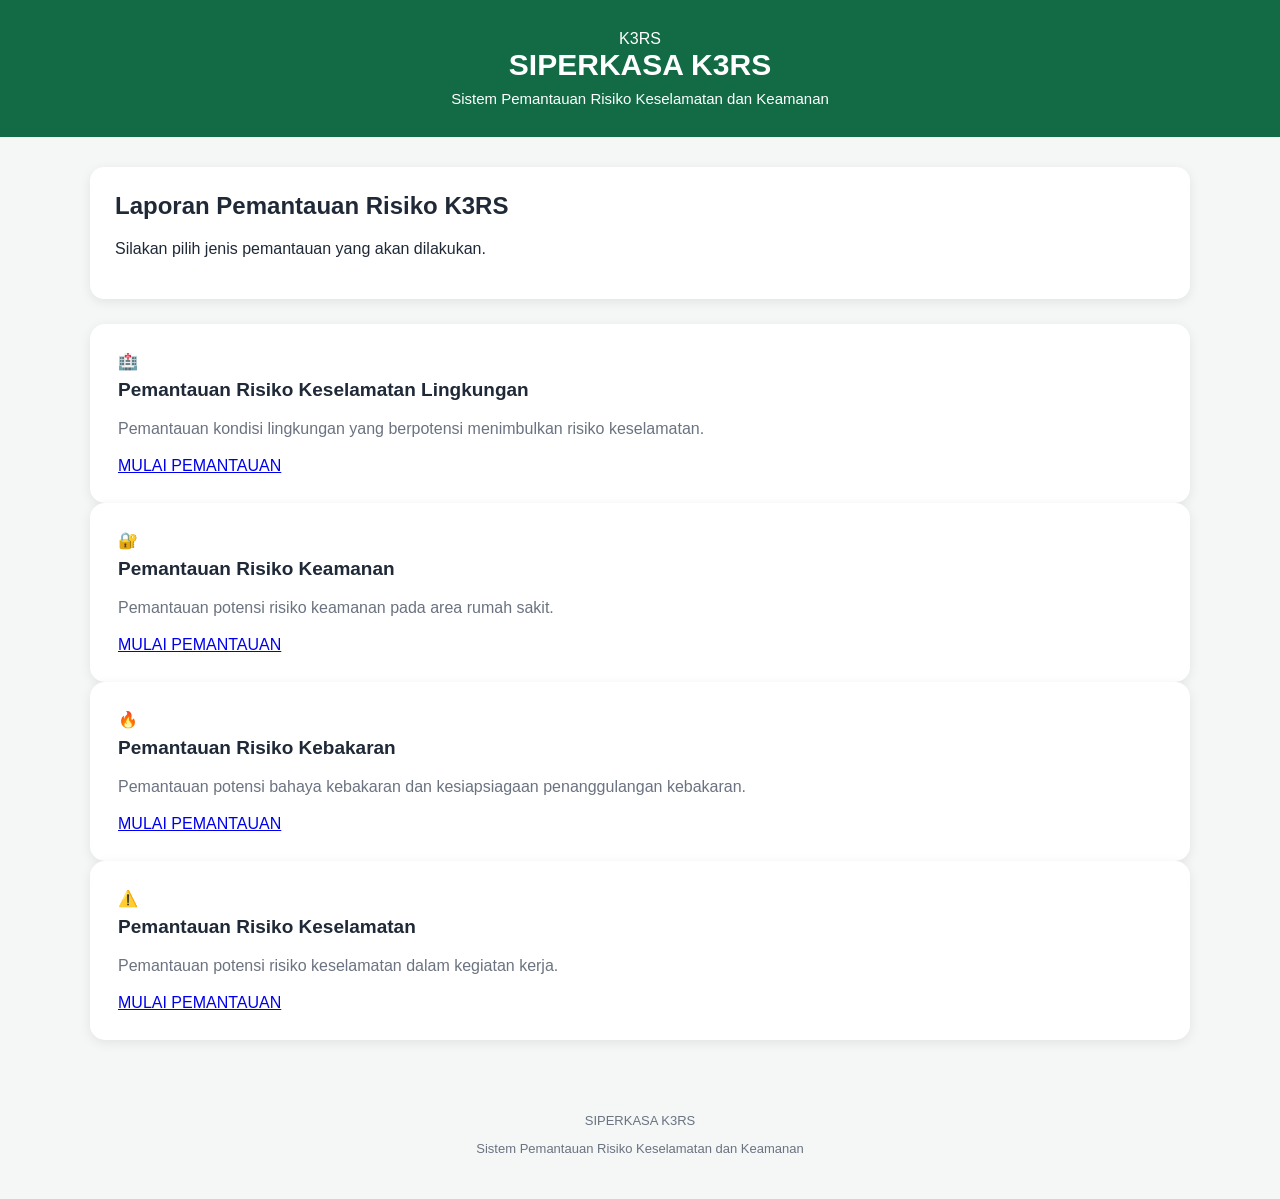
<file: index.html>
<!DOCTYPE html>
<html lang="id">

<head>

    <meta charset="UTF-8">

    <meta
        name="viewport"
        content="width=device-width, initial-scale=1.0"
    >

    <title>SIPERKASA K3RS</title>

    <link
        rel="stylesheet"
        href="style.css"
    >

</head>


<body>


<!-- =========================
     HEADER
========================= -->

<header class="header">

    <div class="header-content">

        <div class="logo">
            K3RS
        </div>

        <div>

            <h1>
                SIPERKASA K3RS
            </h1>

            <p>
                Sistem Pemantauan Risiko Keselamatan dan Keamanan
            </p>

        </div>

    </div>

</header>



<!-- =========================
     KONTEN UTAMA
========================= -->

<main class="container">


    <section class="welcome">

        <h2>
            Laporan Pemantauan Risiko K3RS
        </h2>

        <p>
            Silakan pilih jenis pemantauan yang akan dilakukan.
        </p>

    </section>



    <!-- =========================
         1. LINGKUNGAN
    ========================= -->

    <section class="menu-card">

        <div class="menu-icon">
            🏥
        </div>


        <div class="menu-info">

            <h3>
                Pemantauan Risiko Keselamatan Lingkungan
            </h3>

            <p>
                Pemantauan kondisi lingkungan yang
                berpotensi menimbulkan risiko keselamatan.
            </p>


            <a
                href="lingkungan.html"
                class="btn"
            >
                MULAI PEMANTAUAN
            </a>

        </div>

    </section>



    <!-- =========================
         2. KEAMANAN
    ========================= -->

    <section class="menu-card">

        <div class="menu-icon">
            🔐
        </div>


        <div class="menu-info">

            <h3>
                Pemantauan Risiko Keamanan
            </h3>

            <p>
                Pemantauan potensi risiko keamanan
                pada area rumah sakit.
            </p>


            <a
                href="keamanan.html"
                class="btn"
            >
                MULAI PEMANTAUAN
            </a>

        </div>

    </section>



    <!-- =========================
         3. KEBAKARAN
    ========================= -->

    <section class="menu-card">

        <div class="menu-icon">
            🔥
        </div>


        <div class="menu-info">

            <h3>
                Pemantauan Risiko Kebakaran
            </h3>

            <p>
                Pemantauan potensi bahaya kebakaran
                dan kesiapsiagaan penanggulangan kebakaran.
            </p>


            <a
                href="kebakaran.html"
                class="btn"
            >
                MULAI PEMANTAUAN
            </a>

        </div>

    </section>



    <!-- =========================
         4. KESELAMATAN
    ========================= -->

    <section class="menu-card">

        <div class="menu-icon">
            ⚠️
        </div>


        <div class="menu-info">

            <h3>
                Pemantauan Risiko Keselamatan
            </h3>

            <p>
                Pemantauan potensi risiko keselamatan
                dalam kegiatan kerja.
            </p>


            <a
                href="keselamatan.html"
                class="btn"
            >
                MULAI PEMANTAUAN
            </a>

        </div>

    </section>


</main>



<!-- =========================
     FOOTER
========================= -->

<footer>

    <p>
        SIPERKASA K3RS
    </p>

    <p>
        Sistem Pemantauan Risiko Keselamatan dan Keamanan
    </p>

</footer>


</body>

</html>
</file>
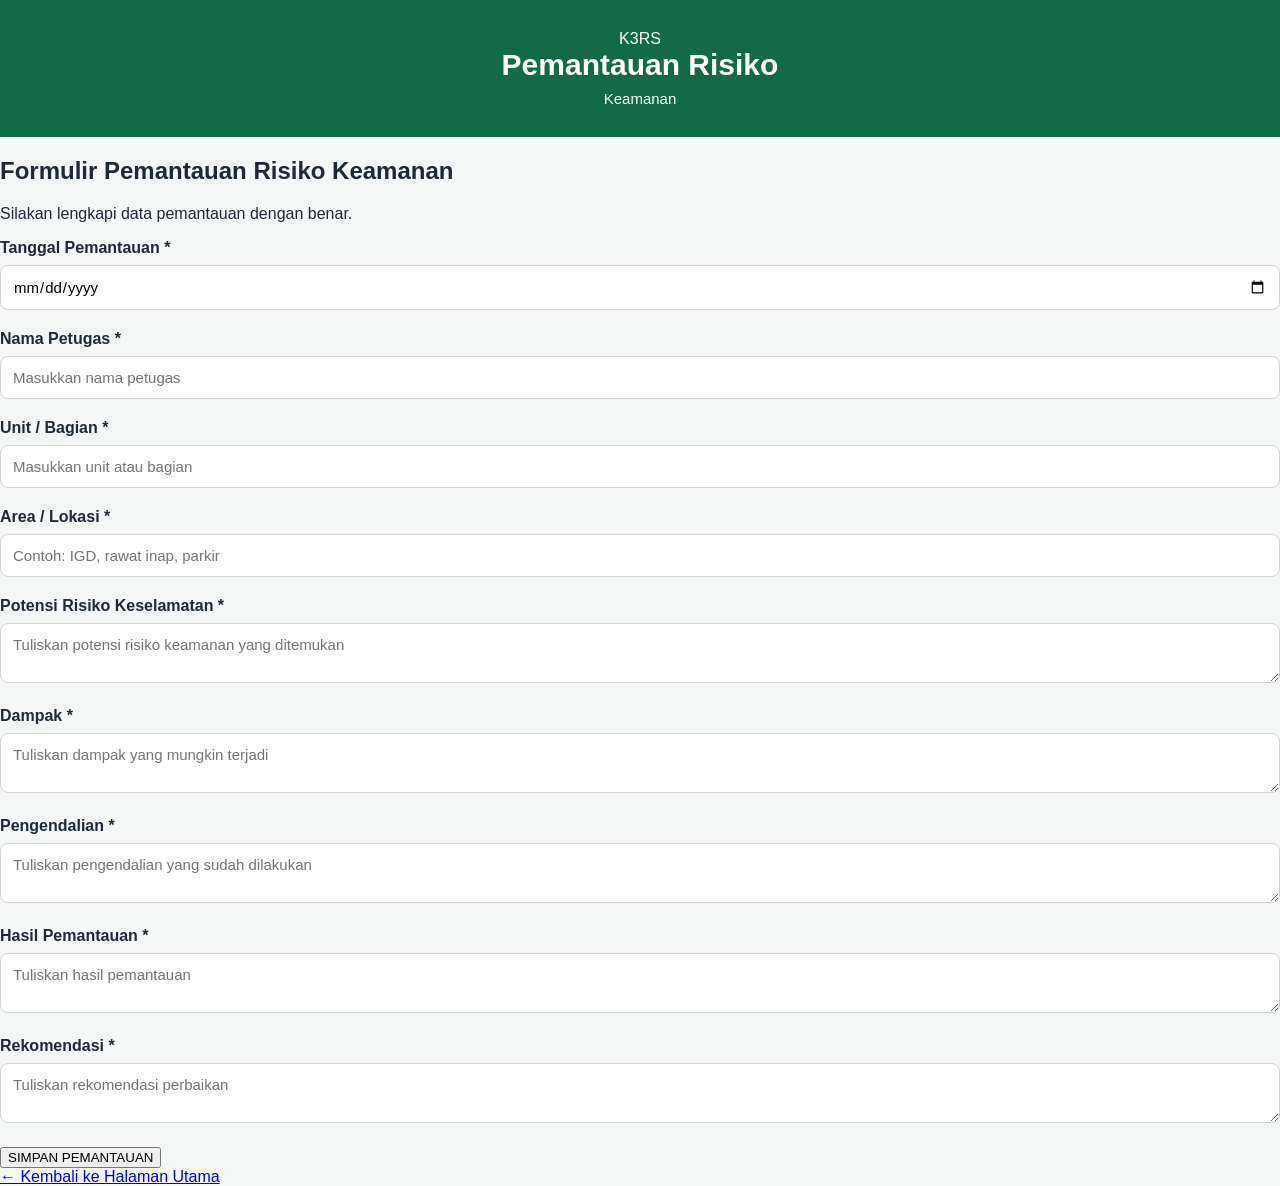
<file: keamanan.html>
<!DOCTYPE html>
<html lang="id">

<head>

    <meta charset="UTF-8">

    <meta name="viewport"
          content="width=device-width, initial-scale=1.0">

    <title>Pemantauan Risiko Keamanan K3RS</title>

    <link rel="stylesheet" href="style.css">

</head>


<body>

<header class="header">

    <div class="header-content">

        <div class="logo">
            K3RS
        </div>

        <div>

            <h1>
                Pemantauan Risiko
            </h1>

            <p>
                Keamanan
            </p>

        </div>

    </div>

</header>


<main class="form-container">

    <div class="form-card">

        <h2>
            Formulir Pemantauan Risiko Keamanan
        </h2>

        <p class="form-description">
            Silakan lengkapi data pemantauan dengan benar.
        </p>


        <form onsubmit="simpanPemantauan(event)">


            <div class="form-group">

                <label>
                    Tanggal Pemantauan *
                </label>

                <input
                    type="date"
                    id="tanggal"
                    required
                >

            </div>


            <div class="form-group">

                <label>
                    Nama Petugas *
                </label>

                <input
                    type="text"
                    id="petugas"
                    placeholder="Masukkan nama petugas"
                    required
                >

            </div>


            <div class="form-group">

                <label>
                    Unit / Bagian *
                </label>

                <input
                    type="text"
                    id="unit"
                    placeholder="Masukkan unit atau bagian"
                    required
                >

            </div>


            <div class="form-group">

                <label>
                    Area / Lokasi *
                </label>

                <input
                    type="text"
                    id="lokasi"
                    placeholder="Contoh: IGD, rawat inap, parkir"
                    required
                >

            </div>


            <div class="form-group">

                <label>
                    Potensi Risiko Keselamatan *
                </label>

                <textarea
                    id="risiko"
                    placeholder="Tuliskan potensi risiko keamanan yang ditemukan"
                    required
                ></textarea>

            </div>


            <div class="form-group">

                <label>
                    Dampak *
                </label>

                <textarea
                    id="dampak"
                    placeholder="Tuliskan dampak yang mungkin terjadi"
                    required
                ></textarea>

            </div>


            <div class="form-group">

                <label>
                    Pengendalian *
                </label>

                <textarea
                    id="pengendalian"
                    placeholder="Tuliskan pengendalian yang sudah dilakukan"
                    required
                ></textarea>

            </div>


            <div class="form-group">

                <label>
                    Hasil Pemantauan *
                </label>

                <textarea
                    id="hasil"
                    placeholder="Tuliskan hasil pemantauan"
                    required
                ></textarea>

            </div>


            <div class="form-group">

                <label>
                    Rekomendasi *
                </label>

                <textarea
                    id="rekomendasi"
                    placeholder="Tuliskan rekomendasi perbaikan"
                    required
                ></textarea>

            </div>


            <button
                type="submit"
                class="btn-submit">

                SIMPAN PEMANTAUAN

            </button>


        </form>


        <a
            href="index.html"
            class="btn-back">

            ← Kembali ke Halaman Utama

        </a>


    </div>

</main>


<script>

function simpanPemantauan(event) {

    event.preventDefault();

    alert(
        "Data pemantauan keamanan berhasil diisi."
    );

}

</script>


</body>

</html>
</file>
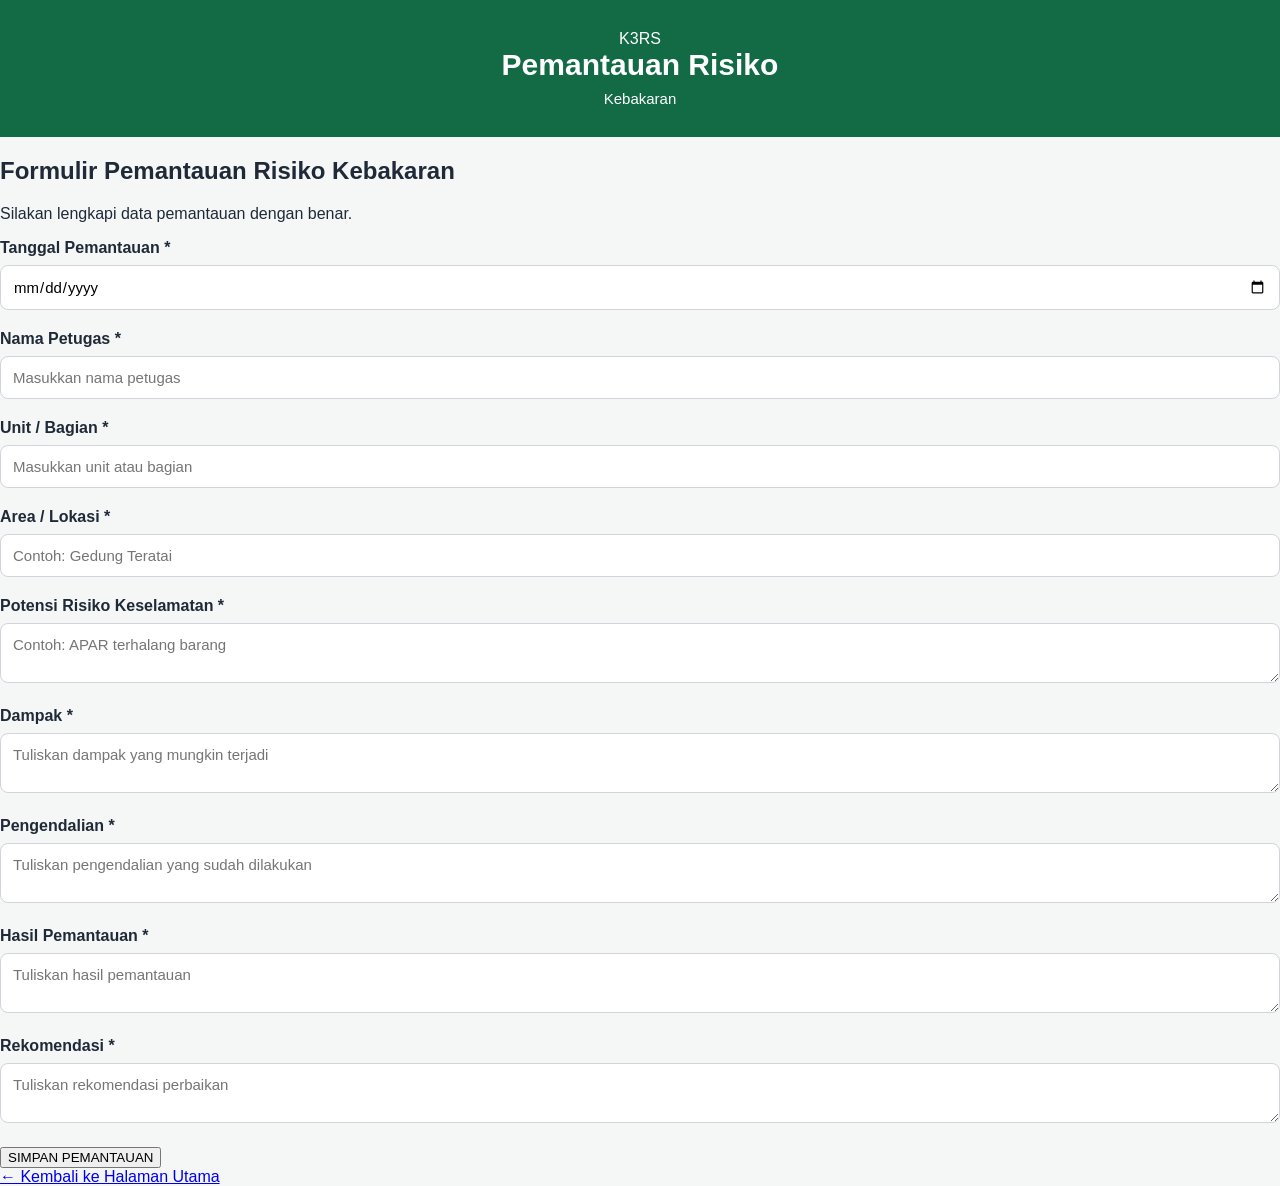
<file: kebakaran.html>
<!DOCTYPE html>
<html lang="id">

<head>

    <meta charset="UTF-8">

    <meta name="viewport"
          content="width=device-width, initial-scale=1.0">

    <title>Pemantauan Risiko Kebakaran K3RS</title>

    <link rel="stylesheet" href="style.css">

</head>


<body>

<header class="header">

    <div class="header-content">

        <div class="logo">
            K3RS
        </div>

        <div>

            <h1>
                Pemantauan Risiko
            </h1>

            <p>
                Kebakaran
            </p>

        </div>

    </div>

</header>


<main class="form-container">

    <div class="form-card">

        <h2>
            Formulir Pemantauan Risiko Kebakaran
        </h2>

        <p class="form-description">
            Silakan lengkapi data pemantauan dengan benar.
        </p>


        <form onsubmit="simpanPemantauan(event)">


            <div class="form-group">

                <label>
                    Tanggal Pemantauan *
                </label>

                <input
                    type="date"
                    id="tanggal"
                    required>

            </div>


            <div class="form-group">

                <label>
                    Nama Petugas *
                </label>

                <input
                    type="text"
                    id="petugas"
                    placeholder="Masukkan nama petugas"
                    required>

            </div>


            <div class="form-group">

                <label>
                    Unit / Bagian *
                </label>

                <input
                    type="text"
                    id="unit"
                    placeholder="Masukkan unit atau bagian"
                    required>

            </div>


            <div class="form-group">

                <label>
                    Area / Lokasi *
                </label>

                <input
                    type="text"
                    id="lokasi"
                    placeholder="Contoh: Gedung Teratai"
                    required>

            </div>


            <div class="form-group">

                <label>
                    Potensi Risiko Keselamatan *
                </label>

                <textarea
                    id="risiko"
                    placeholder="Contoh: APAR terhalang barang"
                    required></textarea>

            </div>


            <div class="form-group">

                <label>
                    Dampak *
                </label>

                <textarea
                    id="dampak"
                    placeholder="Tuliskan dampak yang mungkin terjadi"
                    required></textarea>

            </div>


            <div class="form-group">

                <label>
                    Pengendalian *
                </label>

                <textarea
                    id="pengendalian"
                    placeholder="Tuliskan pengendalian yang sudah dilakukan"
                    required></textarea>

            </div>


            <div class="form-group">

                <label>
                    Hasil Pemantauan *
                </label>

                <textarea
                    id="hasil"
                    placeholder="Tuliskan hasil pemantauan"
                    required></textarea>

            </div>


            <div class="form-group">

                <label>
                    Rekomendasi *
                </label>

                <textarea
                    id="rekomendasi"
                    placeholder="Tuliskan rekomendasi perbaikan"
                    required></textarea>

            </div>


            <button
                type="submit"
                class="btn-submit">

                SIMPAN PEMANTAUAN

            </button>


        </form>


        <a
            href="index.html"
            class="btn-back">

            ← Kembali ke Halaman Utama

        </a>


    </div>

</main>


<script>

function simpanPemantauan(event) {

    event.preventDefault();

    alert(
        "Data pemantauan risiko kebakaran berhasil diisi."
    );

}

</script>


</body>

</html>
</file>
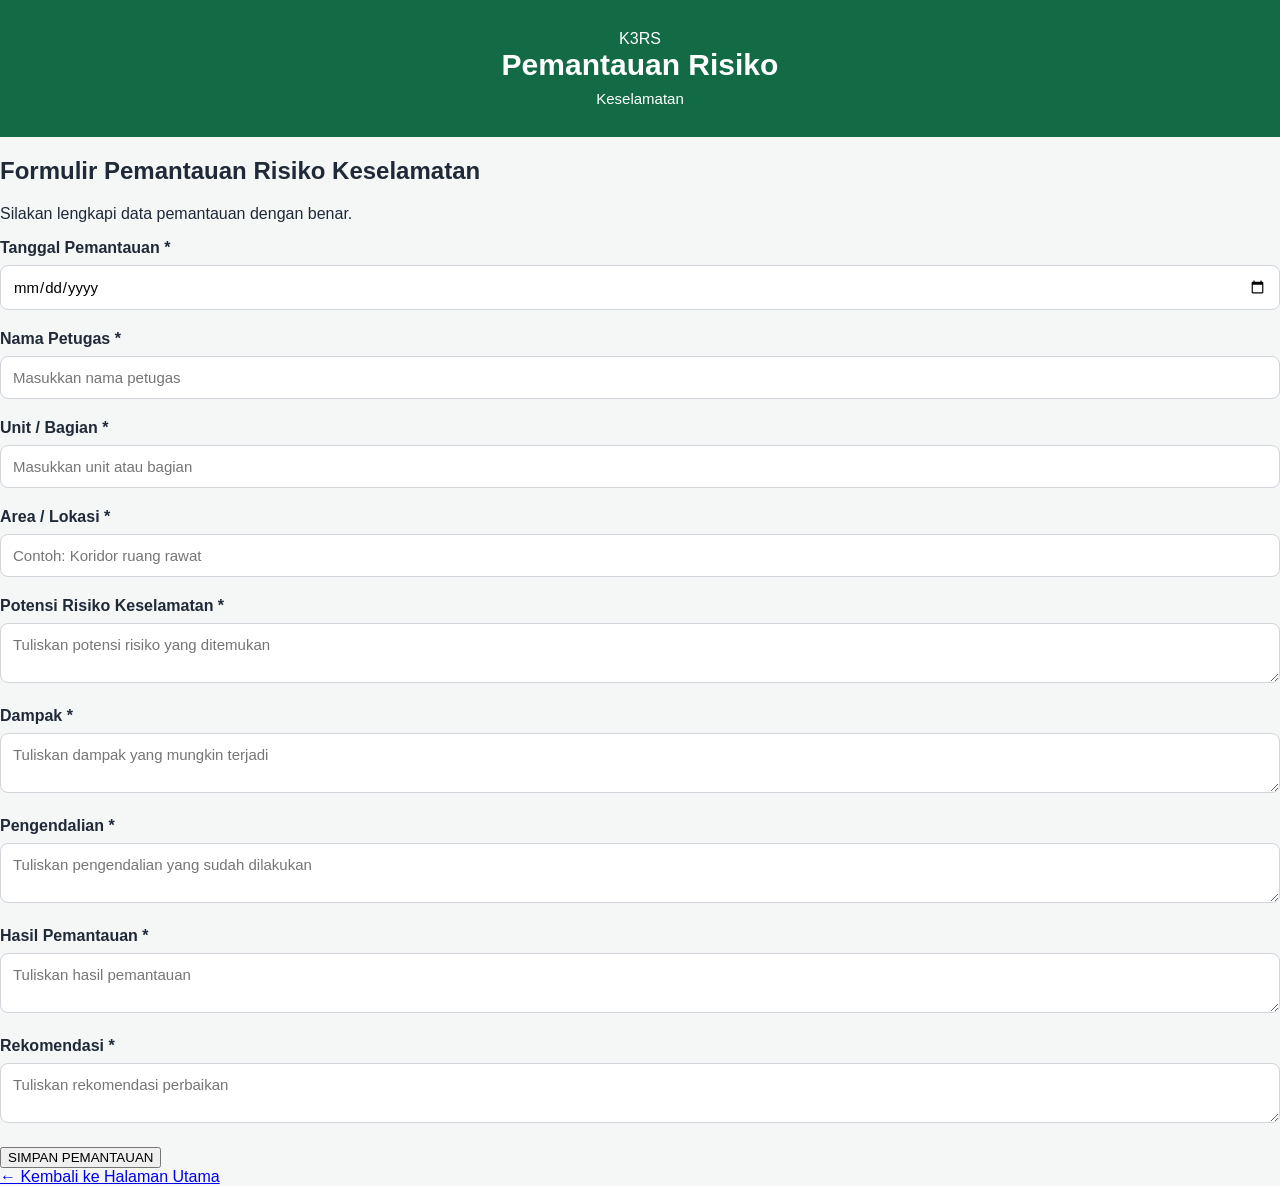
<file: keselamatan.html>
<!DOCTYPE html>
<html lang="id">

<head>

    <meta charset="UTF-8">

    <meta name="viewport"
          content="width=device-width, initial-scale=1.0">

    <title>Pemantauan Risiko Keselamatan K3RS</title>

    <link rel="stylesheet" href="style.css">

</head>


<body>

<header class="header">

    <div class="header-content">

        <div class="logo">
            K3RS
        </div>

        <div>

            <h1>
                Pemantauan Risiko
            </h1>

            <p>
                Keselamatan
            </p>

        </div>

    </div>

</header>


<main class="form-container">

    <div class="form-card">

        <h2>
            Formulir Pemantauan Risiko Keselamatan
        </h2>

        <p class="form-description">
            Silakan lengkapi data pemantauan dengan benar.
        </p>


        <form onsubmit="simpanPemantauan(event)">


            <div class="form-group">

                <label>
                    Tanggal Pemantauan *
                </label>

                <input
                    type="date"
                    id="tanggal"
                    required>

            </div>


            <div class="form-group">

                <label>
                    Nama Petugas *
                </label>

                <input
                    type="text"
                    id="petugas"
                    placeholder="Masukkan nama petugas"
                    required>

            </div>


            <div class="form-group">

                <label>
                    Unit / Bagian *
                </label>

                <input
                    type="text"
                    id="unit"
                    placeholder="Masukkan unit atau bagian"
                    required>

            </div>


            <div class="form-group">

                <label>
                    Area / Lokasi *
                </label>

                <input
                    type="text"
                    id="lokasi"
                    placeholder="Contoh: Koridor ruang rawat"
                    required>

            </div>


            <div class="form-group">

                <label>
                    Potensi Risiko Keselamatan *
                </label>

                <textarea
                    id="risiko"
                    placeholder="Tuliskan potensi risiko yang ditemukan"
                    required></textarea>

            </div>


            <div class="form-group">

                <label>
                    Dampak *
                </label>

                <textarea
                    id="dampak"
                    placeholder="Tuliskan dampak yang mungkin terjadi"
                    required></textarea>

            </div>


            <div class="form-group">

                <label>
                    Pengendalian *
                </label>

                <textarea
                    id="pengendalian"
                    placeholder="Tuliskan pengendalian yang sudah dilakukan"
                    required></textarea>

            </div>


            <div class="form-group">

                <label>
                    Hasil Pemantauan *
                </label>

                <textarea
                    id="hasil"
                    placeholder="Tuliskan hasil pemantauan"
                    required></textarea>

            </div>


            <div class="form-group">

                <label>
                    Rekomendasi *
                </label>

                <textarea
                    id="rekomendasi"
                    placeholder="Tuliskan rekomendasi perbaikan"
                    required></textarea>

            </div>


            <button
                type="submit"
                class="btn-submit">

                SIMPAN PEMANTAUAN

            </button>


        </form>


        <a
            href="index.html"
            class="btn-back">

            ← Kembali ke Halaman Utama

        </a>


    </div>

</main>


<script>

function simpanPemantauan(event) {

    event.preventDefault();

    alert(
        "Data pemantauan keselamatan berhasil diisi."
    );

}

</script>


</body>

</html>
</file>
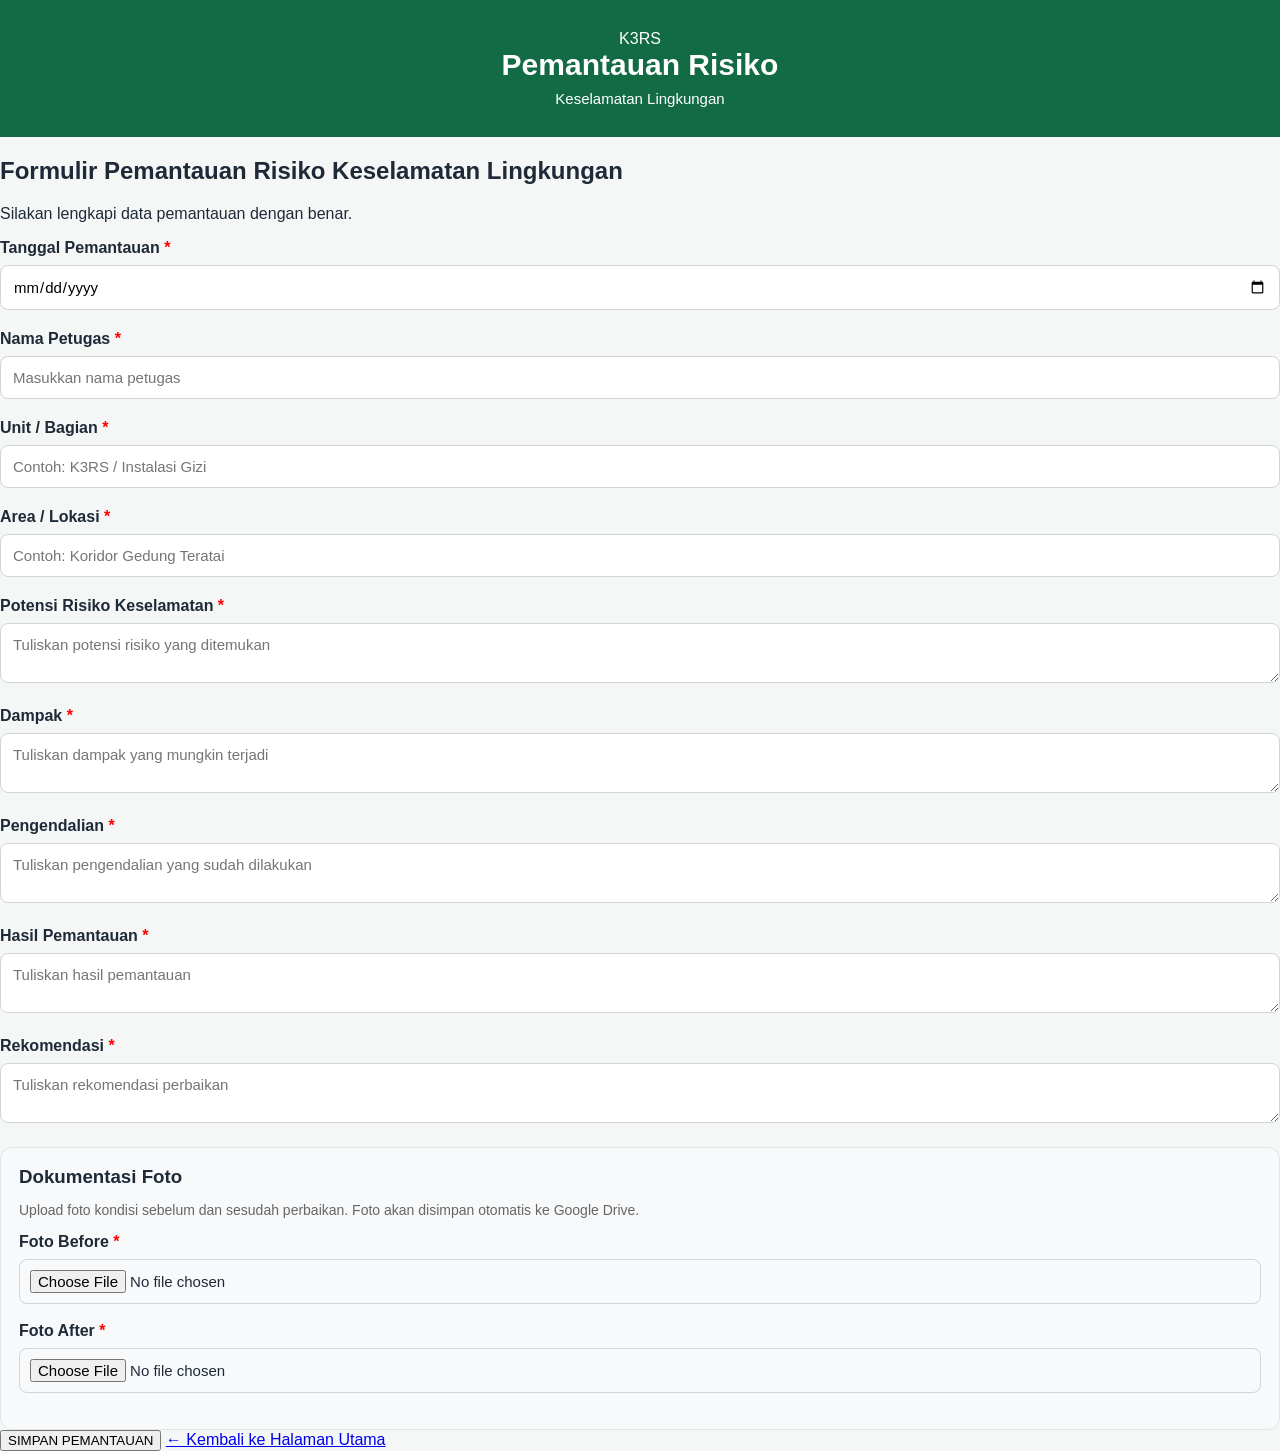
<file: lingkungan.html>
<!DOCTYPE html>
<html lang="id">

<head>

    <meta charset="UTF-8">

    <meta
        name="viewport"
        content="width=device-width, initial-scale=1.0"
    >

    <title>
        Pemantauan Risiko Keselamatan Lingkungan
    </title>

    <link rel="stylesheet" href="style.css">

    <style>

        /* ==============================
           TAMBAHAN STYLE FORM
           ============================== */

        .photo-section {
            margin-top: 20px;
            padding: 18px;
            border-radius: 12px;
            background: #f7f9fb;
            border: 1px solid #e1e5e8;
        }

        .photo-section h3 {
            margin-top: 0;
            margin-bottom: 6px;
        }

        .photo-section p {
            font-size: 14px;
            color: #666;
            margin-bottom: 15px;
        }

        .photo-group {
            margin-bottom: 18px;
        }

        .photo-group label {
            display: block;
            font-weight: 600;
            margin-bottom: 8px;
        }

        .photo-group input[type="file"] {
            width: 100%;
            padding: 10px;
            box-sizing: border-box;
        }

        .photo-preview {
            display: none;
            margin-top: 10px;
            max-width: 250px;
            max-height: 200px;
            border-radius: 8px;
            border: 1px solid #ddd;
            object-fit: cover;
        }

        .required {
            color: red;
        }

        .status-message {
            display: none;
            margin-top: 15px;
            padding: 12px;
            border-radius: 8px;
            font-size: 14px;
        }

        .status-success {
            background: #e8f5e9;
            color: #2e7d32;
        }

        .status-error {
            background: #ffebee;
            color: #c62828;
        }

        .status-loading {
            background: #fff8e1;
            color: #8d6e00;
        }

        .btn-submit:disabled {
            opacity: 0.6;
            cursor: not-allowed;
        }

    </style>

</head>


<body>


<!-- ==============================
     HEADER
     ============================== -->

<header class="header">

    <div class="header-content">

        <div class="logo">
            K3RS
        </div>

        <div>

            <h1>
                Pemantauan Risiko
            </h1>

            <p>
                Keselamatan Lingkungan
            </p>

        </div>

    </div>

</header>


<!-- ==============================
     FORM UTAMA
     ============================== -->

<main class="form-container">

    <div class="form-card">

        <h2>
            Formulir Pemantauan Risiko Keselamatan Lingkungan
        </h2>

        <p class="form-description">
            Silakan lengkapi data pemantauan dengan benar.
        </p>


        <!-- ==============================
             TANGGAL
             ============================== -->

        <div class="form-group">

            <label for="tanggal">
                Tanggal Pemantauan
                <span class="required">*</span>
            </label>

            <input
                type="date"
                id="tanggal"
                name="tanggal"
                required
            >

        </div>


        <!-- ==============================
             PETUGAS
             ============================== -->

        <div class="form-group">

            <label for="petugas">
                Nama Petugas
                <span class="required">*</span>
            </label>

            <input
                type="text"
                id="petugas"
                name="petugas"
                placeholder="Masukkan nama petugas"
                required
            >

        </div>


        <!-- ==============================
             UNIT
             ============================== -->

        <div class="form-group">

            <label for="unit">
                Unit / Bagian
                <span class="required">*</span>
            </label>

            <input
                type="text"
                id="unit"
                name="unit"
                placeholder="Contoh: K3RS / Instalasi Gizi"
                required
            >

        </div>


        <!-- ==============================
             LOKASI
             ============================== -->

        <div class="form-group">

            <label for="lokasi">
                Area / Lokasi
                <span class="required">*</span>
            </label>

            <input
                type="text"
                id="lokasi"
                name="lokasi"
                placeholder="Contoh: Koridor Gedung Teratai"
                required
            >

        </div>


        <!-- ==============================
             RISIKO
             ============================== -->

        <div class="form-group">

            <label for="risiko">
                Potensi Risiko Keselamatan
                <span class="required">*</span>
            </label>

            <textarea
                id="risiko"
                name="risiko"
                placeholder="Tuliskan potensi risiko yang ditemukan"
                required
            ></textarea>

        </div>


        <!-- ==============================
             DAMPAK
             ============================== -->

        <div class="form-group">

            <label for="dampak">
                Dampak
                <span class="required">*</span>
            </label>

            <textarea
                id="dampak"
                name="dampak"
                placeholder="Tuliskan dampak yang mungkin terjadi"
                required
            ></textarea>

        </div>


        <!-- ==============================
             PENGENDALIAN
             ============================== -->

        <div class="form-group">

            <label for="pengendalian">
                Pengendalian
                <span class="required">*</span>
            </label>

            <textarea
                id="pengendalian"
                name="pengendalian"
                placeholder="Tuliskan pengendalian yang sudah dilakukan"
                required
            ></textarea>

        </div>


        <!-- ==============================
             HASIL PEMANTAUAN
             ============================== -->

        <div class="form-group">

            <label for="hasil">
                Hasil Pemantauan
                <span class="required">*</span>
            </label>

            <textarea
                id="hasil"
                name="hasil"
                placeholder="Tuliskan hasil pemantauan"
                required
            ></textarea>

        </div>


        <!-- ==============================
             REKOMENDASI
             ============================== -->

        <div class="form-group">

            <label for="rekomendasi">
                Rekomendasi
                <span class="required">*</span>
            </label>

            <textarea
                id="rekomendasi"
                name="rekomendasi"
                placeholder="Tuliskan rekomendasi perbaikan"
                required
            ></textarea>

        </div>


        <!-- ==============================
             FOTO BEFORE & AFTER
             ============================== -->

        <div class="photo-section">

            <h3>
                Dokumentasi Foto
            </h3>

            <p>
                Upload foto kondisi sebelum dan sesudah perbaikan.
                Foto akan disimpan otomatis ke Google Drive.
            </p>


            <!-- FOTO BEFORE -->

            <div class="photo-group">

                <label for="fotoBefore">
                    Foto Before
                    <span class="required">*</span>
                </label>

                <input
                    type="file"
                    id="fotoBefore"
                    name="fotoBefore"
                    accept="image/*"
                    capture="environment"
                >

                <img
                    id="previewBefore"
                    class="photo-preview"
                    alt="Preview Foto Before"
                >

            </div>


            <!-- FOTO AFTER -->

            <div class="photo-group">

                <label for="fotoAfter">
                    Foto After
                    <span class="required">*</span>
                </label>

                <input
                    type="file"
                    id="fotoAfter"
                    name="fotoAfter"
                    accept="image/*"
                    capture="environment"
                >

                <img
                    id="previewAfter"
                    class="photo-preview"
                    alt="Preview Foto After"
                >

            </div>

        </div>


        <!-- ==============================
             STATUS MESSAGE
             ============================== -->

        <div
            id="statusMessage"
            class="status-message"
        ></div>


        <!-- ==============================
             TOMBOL SIMPAN
             ============================== -->

        <button
            type="button"
            id="btnSimpan"
            class="btn-submit"
            onclick="simpanPemantauan()"
        >

            SIMPAN PEMANTAUAN

        </button>


        <!-- ==============================
             KEMBALI
             ============================== -->

        <a
            href="index.html"
            class="btn-back"
        >

            ← Kembali ke Halaman Utama

        </a>


    </div>

</main>


<script>

/* =====================================================
   URL GOOGLE APPS SCRIPT
   ===================================================== */

const GOOGLE_SCRIPT_URL =
    "https://script.google.com/macros/s/AKfycbz9ZhXgU-YEWyMcIvepCwfFQG7yzP0dXrxoo9jgBicvxZCmzU4-M5z_jOzZ45_pr4wEMQ/exec";


/* =====================================================
   PREVIEW FOTO BEFORE
   ===================================================== */

document
    .getElementById("fotoBefore")
    .addEventListener("change", function () {

        previewFoto(
            this,
            "previewBefore"
        );

    });


/* =====================================================
   PREVIEW FOTO AFTER
   ===================================================== */

document
    .getElementById("fotoAfter")
    .addEventListener("change", function () {

        previewFoto(
            this,
            "previewAfter"
        );

    });


/* =====================================================
   FUNGSI PREVIEW FOTO
   ===================================================== */

function previewFoto(input, previewId) {

    const preview =
        document.getElementById(previewId);

    if (
        input.files &&
        input.files[0]
    ) {

        const file =
            input.files[0];

        if (
            !file.type.startsWith("image/")
        ) {

            alert(
                "File yang dipilih harus berupa gambar."
            );

            input.value = "";

            preview.style.display = "none";

            return;
        }

        const reader =
            new FileReader();

        reader.onload =
            function (event) {

                preview.src =
                    event.target.result;

                preview.style.display =
                    "block";

            };

        reader.readAsDataURL(file);

    } else {

        preview.style.display =
            "none";

    }

}


/* =====================================================
   KOMPRES FOTO
   Agar ukuran data tidak terlalu besar
   ===================================================== */

function kompresFoto(file) {

    return new Promise(
        function (resolve, reject) {

            const reader =
                new FileReader();

            reader.onload =
                function (event) {

                    const img =
                        new Image();

                    img.onload =
                        function () {

                            const MAX_WIDTH =
                                1200;

                            const MAX_HEIGHT =
                                1200;

                            let width =
                                img.width;

                            let height =
                                img.height;


                            /* ==========================
                               Menyesuaikan ukuran
                               ========================== */

                            if (
                                width > MAX_WIDTH ||
                                height > MAX_HEIGHT
                            ) {

                                const ratio =
                                    Math.min(
                                        MAX_WIDTH / width,
                                        MAX_HEIGHT / height
                                    );

                                width =
                                    Math.round(
                                        width * ratio
                                    );

                                height =
                                    Math.round(
                                        height * ratio
                                    );

                            }


                            /* ==========================
                               Canvas
                               ========================== */

                            const canvas =
                                document.createElement(
                                    "canvas"
                                );

                            canvas.width =
                                width;

                            canvas.height =
                                height;


                            const ctx =
                                canvas.getContext(
                                    "2d"
                                );


                            ctx.drawImage(
                                img,
                                0,
                                0,
                                width,
                                height
                            );


                            /* ==========================
                               Convert ke JPEG
                               ========================== */

                            const compressed =
                                canvas.toDataURL(
                                    "image/jpeg",
                                    0.75
                                );

                            resolve(
                                compressed
                            );

                        };


                    img.onerror =
                        function () {

                            reject(
                                new Error(
                                    "Foto tidak dapat diproses."
                                )
                            );

                        };


                    img.src =
                        event.target.result;

                };


            reader.onerror =
                function () {

                    reject(
                        new Error(
                            "Foto gagal dibaca."
                        )
                    );

                };


            reader.readAsDataURL(file);

        }
    );

}


/* =====================================================
   MENAMPILKAN PESAN STATUS
   ===================================================== */

function tampilkanStatus(
    pesan,
    tipe
) {

    const box =
        document.getElementById(
            "statusMessage"
        );

    box.textContent =
        pesan;

    box.className =
        "status-message";

    box.classList.add(
        tipe
    );

    box.style.display =
        "block";

}


/* =====================================================
   SIMPAN PEMANTAUAN
   ===================================================== */

async function simpanPemantauan() {

    const btn =
        document.getElementById(
            "btnSimpan"
        );


    /* =================================================
       AMBIL DATA FORM
       ================================================= */

    const tanggal =
        document
            .getElementById("tanggal")
            .value
            .trim();


    const petugas =
        document
            .getElementById("petugas")
            .value
            .trim();


    const unit =
        document
            .getElementById("unit")
            .value
            .trim();


    const lokasi =
        document
            .getElementById("lokasi")
            .value
            .trim();


    const risiko =
        document
            .getElementById("risiko")
            .value
            .trim();


    const dampak =
        document
            .getElementById("dampak")
            .value
            .trim();


    const pengendalian =
        document
            .getElementById("pengendalian")
            .value
            .trim();


    const hasil =
        document
            .getElementById("hasil")
            .value
            .trim();


    const rekomendasi =
        document
            .getElementById("rekomendasi")
            .value
            .trim();


    const fileBefore =
        document
            .getElementById("fotoBefore")
            .files[0];


    const fileAfter =
        document
            .getElementById("fotoAfter")
            .files[0];


    /* =================================================
       VALIDASI DATA
       ================================================= */

    if (
        !tanggal ||
        !petugas ||
        !unit ||
        !lokasi ||
        !risiko ||
        !dampak ||
        !pengendalian ||
        !hasil ||
        !rekomendasi
    ) {

        tampilkanStatus(
            "Mohon lengkapi seluruh data pemantauan terlebih dahulu.",
            "status-error"
        );

        return;

    }


    /* =================================================
       VALIDASI FOTO
       ================================================= */

    if (!fileBefore) {

        tampilkanStatus(
            "Mohon upload Foto Before terlebih dahulu.",
            "status-error"
        );

        return;

    }


    if (!fileAfter) {

        tampilkanStatus(
            "Mohon upload Foto After terlebih dahulu.",
            "status-error"
        );

        return;

    }


    if (
        !fileBefore.type.startsWith("image/")
    ) {

        tampilkanStatus(
            "Foto Before harus berupa file gambar.",
            "status-error"
        );

        return;

    }


    if (
        !fileAfter.type.startsWith("image/")
    ) {

        tampilkanStatus(
            "Foto After harus berupa file gambar.",
            "status-error"
        );

        return;

    }


    /* =================================================
       MULAI PROSES
       ================================================= */

    btn.disabled =
        true;

    btn.textContent =
        "MENYIMPAN...";


    tampilkanStatus(
        "Sedang memproses data dan mengunggah foto. Mohon tunggu...",
        "status-loading"
    );


    try {


        /* =============================================
           KOMPRES FOTO
           ============================================= */

        const fotoBefore =
            await kompresFoto(
                fileBefore
            );


        const fotoAfter =
            await kompresFoto(
                fileAfter
            );


        /* =============================================
           DATA YANG DIKIRIM
           ============================================= */

        const data = {

            jenisPemantauan:
                "Pemantauan Risiko Keselamatan Lingkungan",

            tanggalPemantauan:
                tanggal,

            namaPetugas:
                petugas,

            ruangan:
                unit,

            areaLokasi:
                lokasi,

            potensiRisiko:
                risiko,

            dampak:
                dampak,

            pengendalian:
                pengendalian,

            hasilPemantauan:
                hasil,

            rekomendasi:
                rekomendasi,

            status:
                "Belum Ditindaklanjuti",

            fotoBefore:
                fotoBefore,

            fotoAfter:
                fotoAfter

        };


        /* =============================================
           KIRIM KE GOOGLE APPS SCRIPT
           ============================================= */

        await fetch(
            GOOGLE_SCRIPT_URL,
            {

                method: "POST",

                mode: "no-cors",

                headers: {

                    "Content-Type":
                        "text/plain;charset=utf-8"

                },

                body:
                    JSON.stringify(data)

            }
        );


        /* =============================================
           BERHASIL DIKIRIM
           ============================================= */

        tampilkanStatus(
            "Data berhasil dikirim. Silakan cek Google Sheet dan Google Drive.",
            "status-success"
        );


        alert(
            "Pemantauan berhasil disimpan!\n\n" +
            "Data akan masuk ke Google Sheet dan foto akan disimpan ke Google Drive."
        );


        /* =============================================
           RESET FORM
           ============================================= */

        document
            .getElementById("tanggal")
            .value = "";


        document
            .getElementById("petugas")
            .value = "";


        document
            .getElementById("unit")
            .value = "";


        document
            .getElementById("lokasi")
            .value = "";


        document
            .getElementById("risiko")
            .value = "";


        document
            .getElementById("dampak")
            .value = "";


        document
            .getElementById("pengendalian")
            .value = "";


        document
            .getElementById("hasil")
            .value = "";


        document
            .getElementById("rekomendasi")
            .value = "";


        document
            .getElementById("fotoBefore")
            .value = "";


        document
            .getElementById("fotoAfter")
            .value = "";


        document
            .getElementById("previewBefore")
            .style.display = "none";


        document
            .getElementById("previewAfter")
            .style.display = "none";


    } catch (error) {


        console.error(
            "Error:",
            error
        );


        tampilkanStatus(
            "Data gagal dikirim. Periksa koneksi internet dan konfigurasi Apps Script.",
            "status-error"
        );


        alert(
            "Data gagal dikirim.\n\n" +
            "Silakan coba lagi."
        );


    } finally {


        btn.disabled =
            false;

        btn.textContent =
            "SIMPAN PEMANTAUAN";

    }

}

</script>


</body>

</html>
</file>
<file: style.css>
* {
    box-sizing: border-box;
}

body {
    margin: 0;

    font-family:
        Arial,
        Helvetica,
        sans-serif;

    background: #f4f7f6;

    color: #1f2937;
}


.header {
    background: #126b45;

    color: white;

    padding: 30px 20px;

    text-align: center;
}


.header h1 {
    margin: 0 0 8px;

    font-size: 30px;
}


.header p {
    margin: 0;

    font-size: 15px;
}


.container {
    width: 92%;

    max-width: 1100px;

    margin: 30px auto;
}


.welcome {
    background: white;

    padding: 25px;

    border-radius: 14px;

    margin-bottom: 25px;

    box-shadow:
        0 3px 12px
        rgba(0,0,0,0.08);
}


.welcome h2 {
    margin-top: 0;
}


.menu-grid {
    display: grid;

    grid-template-columns:
        repeat(2, 1fr);

    gap: 20px;
}


.menu-card {
    background: white;

    border: none;

    border-radius: 15px;

    padding: 28px;

    text-align: left;

    cursor: pointer;

    box-shadow:
        0 3px 12px
        rgba(0,0,0,0.08);

    transition:
        transform 0.2s,
        box-shadow 0.2s;
}


.menu-card:hover {
    transform: translateY(-3px);

    box-shadow:
        0 7px 20px
        rgba(0,0,0,0.12);
}


.icon {
    font-size: 38px;

    margin-bottom: 10px;
}


.menu-card h3 {
    margin: 8px 0;

    font-size: 19px;
}


.menu-card p {
    color: #6b7280;

    line-height: 1.5;
}


.form-section {
    background: white;

    padding: 30px;

    border-radius: 15px;

    box-shadow:
        0 3px 12px
        rgba(0,0,0,0.08);
}


.form-header {
    display: flex;

    justify-content: space-between;

    align-items: center;

    gap: 15px;

    margin-bottom: 25px;
}


.form-header h2 {
    margin: 0;
}


.form-group {
    margin-bottom: 20px;
}


.form-group label {
    display: block;

    margin-bottom: 8px;

    font-weight: bold;
}


input,
textarea,
select {
    width: 100%;

    padding: 12px;

    border: 1px solid #d1d5db;

    border-radius: 8px;

    font-size: 15px;

    font-family: inherit;
}


textarea {
    resize: vertical;
}


input:focus,
textarea:focus,
select:focus {
    outline: none;

    border-color: #126b45;

    box-shadow:
        0 0 0 2px
        rgba(18,107,69,0.1);
}


.submit-button {
    width: 100%;

    padding: 14px;

    background: #126b45;

    color: white;

    border: none;

    border-radius: 8px;

    font-size: 16px;

    font-weight: bold;

    cursor: pointer;
}


.submit-button:hover {
    background: #0d5437;
}


.back-button {
    padding: 10px 15px;

    border: none;

    border-radius: 8px;

    background: #e5e7eb;

    cursor: pointer;
}


.success-message {
    background: white;

    padding: 35px;

    text-align: center;

    border-radius: 15px;

    box-shadow:
        0 3px 12px
        rgba(0,0,0,0.08);
}


.success-message h2 {
    margin-top: 0;
}


.success-message button {
    padding: 12px 20px;

    border: none;

    border-radius: 8px;

    background: #126b45;

    color: white;

    cursor: pointer;
}


.hidden {
    display: none;
}


footer {
    text-align: center;

    padding: 30px 20px;

    color: #6b7280;

    font-size: 13px;
}


@media (max-width: 700px) {

    .menu-grid {
        grid-template-columns: 1fr;
    }

    .form-header {
        flex-direction: column;

        align-items: flex-start;
    }

    .header h1 {
        font-size: 24px;
    }

}
</file>
